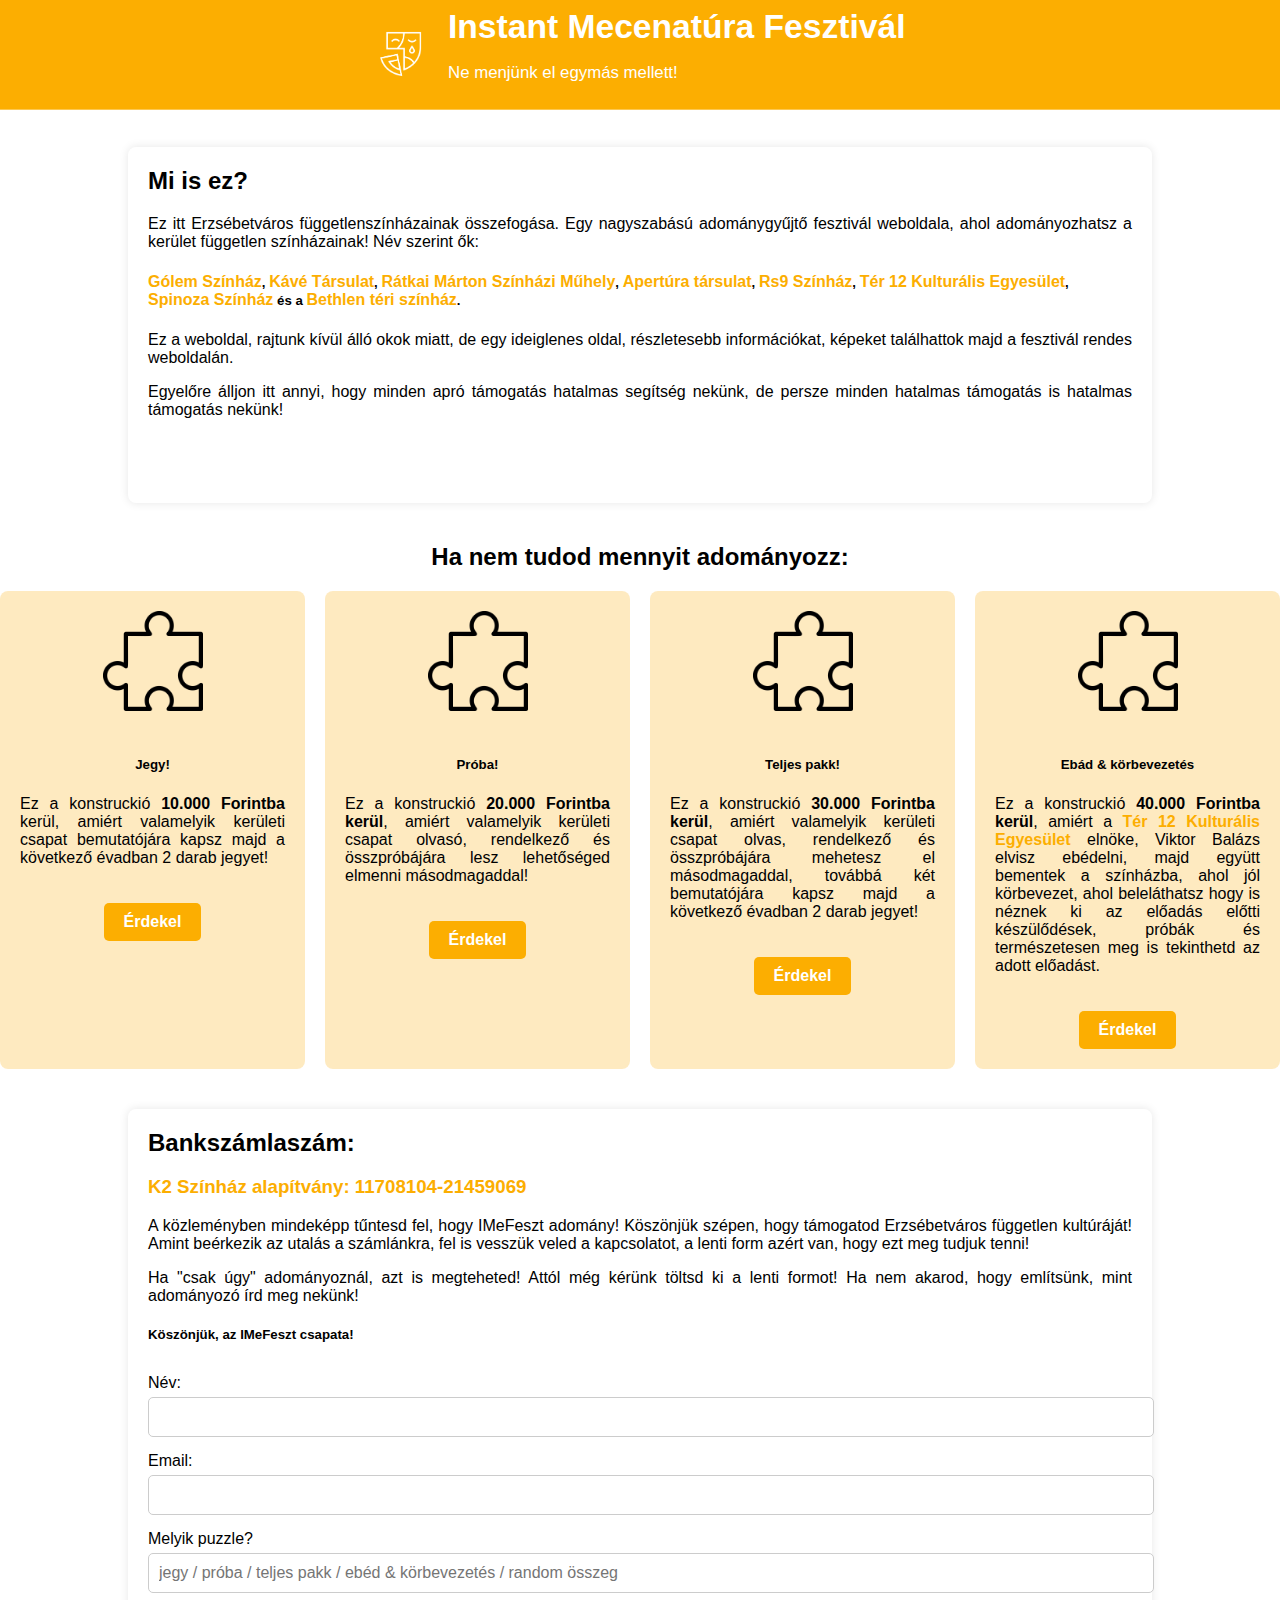
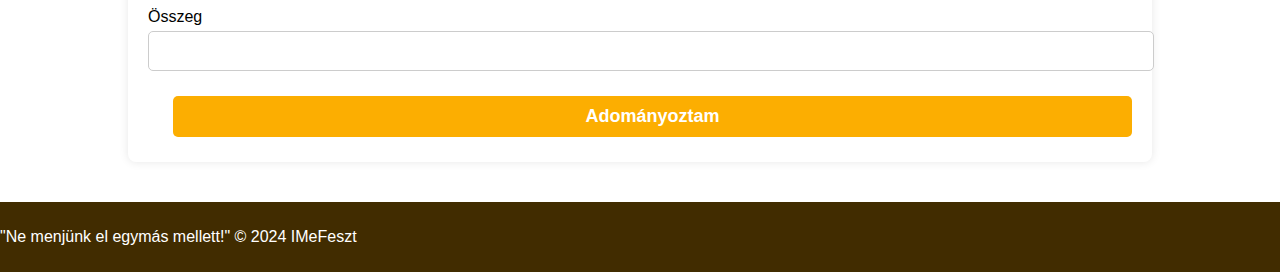
<file: index.html>
<!DOCTYPE html>
<html lang="en">
  <head>
    <meta charset="UTF-8" />
    <meta name="viewport" content="width=device-width, initial-scale=1.0" />
    <title>IMeFeszt - ne menjünk el egymás mellett</title>
    <link rel="stylesheet" href="style.css" />
  </head>
  <body>
    <header>
      <img
        class="logo"
        src="images/ime_feszt_ikon_white.png"
        alt="ez a fesztivál logója"
      />
      <div style="text-align: center">
        <h1>Instant Mecenatúra Fesztivál</h1>
        <p>Ne menjünk el egymás mellett!</p>
      </div>
    </header>
    <div class="container">
      <section id="about">
        <h2>Mi is ez?</h2>
        <p>
          Ez itt Erzsébetváros függetlenszínházainak összefogása. Egy
          nagyszabású adománygyűjtő fesztivál weboldala, ahol adományozhatsz a
          kerület független színházainak! Név szerint ők:
        </p>
        <h5>
          <a class="link" href="https://golemkozpont.hu/" target="_blank"
            >Gólem Színház</a
          >,
          <a
            class="link"
            href="https://kvtarsulat.blogspot.com/"
            target="_blank"
            >Kávé Társulat</a
          >,
          <a
            class="link"
            href="https://www.facebook.com/ratkaiszinhaz/?ref=page_internal"
            target="_blank"
            >Rátkai Márton Színházi Műhely</a
          >,
          <a class="link" href="https://apertura.live/" target="_blank"
            >Apertúra társulat</a
          >,
          <a class="link" href="https://rs9.hu/" target="_blank">Rs9 Színház</a
          >,
          <a class="link" href="http://ter12.hu/" target="_blank"
            >Tér 12 Kulturális Egyesület</a
          >,
          <a class="link" href="http://spinoza.hu/" target="_blank"
            >Spinoza Színház</a
          >
          és a
          <a class="link" href="https://www.bethlenszinhaz.hu" target="_blank"
            >Bethlen téri színház</a
          >.
        </h5>
        <p>
          Ez a weboldal, rajtunk kívül álló okok miatt, de egy ideiglenes oldal,
          részletesebb információkat, képeket találhattok majd a fesztivál
          rendes weboldalán.
        </p>
        <p>
          Egyelőre álljon itt annyi, hogy minden apró támogatás hatalmas
          segítség nekünk, de persze minden hatalmas támogatás is hatalmas
          támogatás nekünk!
        </p>
        <h2 class="money">Eddig összegyűjtött pénz: 0 Forint</h2>
      </section>
    </div>
    <section id="tips">
      <h2 style="text-align: center">Ha nem tudod mennyit adományozz:</h2>
      <div class="gridbox">
        <div class="griditem 1">
          <img class="icon" src="images/puzzle-piece.png" alt="puzzle darab" />
          <h5>Jegy!</h5>
          <p>
            Ez a konstruckió <b>10.000 Forintba</b> kerül, amiért valamelyik
            kerületi csapat bemutatójára kapsz majd a következő évadban 2 darab
            jegyet!
          </p>
          <div class="button">
            <a href="#jump">Érdekel</a>
          </div>
        </div>
        <div class="griditem 1">
          <img class="icon" src="images/puzzle-piece.png" alt="puzzle darab" />
          <h5>Próba!</h5>
          <p>
            Ez a konstruckió <b>20.000 Forintba kerül</b>, amiért valamelyik
            kerületi csapat olvasó, rendelkező és összpróbájára lesz lehetőséged
            elmenni másodmagaddal!
          </p>
          <div class="button"><a href="#jump">Érdekel</a></div>
        </div>
        <div class="griditem 1">
          <img class="icon" src="images/puzzle-piece.png" alt="puzzle darab" />
          <h5>Teljes pakk!</h5>
          <p>
            Ez a konstruckió <b>30.000 Forintba kerül</b>, amiért valamelyik
            kerületi csapat olvas, rendelkező és összpróbájára mehetesz el
            másodmagaddal, továbbá két bemutatójára kapsz majd a következő
            évadban 2 darab jegyet!
          </p>
          <div class="button"><a href="#jump">Érdekel</a></div>
        </div>
        <div class="griditem 1">
          <img class="icon" src="images/puzzle-piece.png" alt="puzzle darab" />
          <h5>Ebád & körbevezetés</h5>
          <p>
            Ez a konstruckió <b>40.000 Forintba kerül</b>, amiért a
            <a style="color: #fcae01" href="http://ter12.hu/" target="_blank"
              >Tér 12 Kulturális Egyesület</a
            >
            elnöke, Viktor Balázs elvisz ebédelni, majd együtt bementek a
            színházba, ahol jól körbevezet, ahol beleláthatsz hogy is néznek ki
            az előadás előtti készülődések, próbák és természetesen meg is
            tekinthetd az adott előadást.
          </p>
          <div class="button"><a href="#jump">Érdekel</a></div>
        </div>
      </div>
    </section>
    <div class="container">
      <section id="donate">
        <h2 id="jump">Bankszámlaszám:</h2>
        <h3>K2 Színház alapítvány: 11708104-21459069</h3>
        <p>
          A közleményben mindeképp tűntesd fel, hogy IMeFeszt adomány! Köszönjük
          szépen, hogy támogatod Erzsébetváros független kultúráját! Amint
          beérkezik az utalás a számlánkra, fel is vesszük veled a kapcsolatot,
          a lenti form azért van, hogy ezt meg tudjuk tenni!
        </p>
        <p>
          Ha "csak úgy" adományoznál, azt is megteheted! Attól még kérünk töltsd
          ki a lenti formot! Ha nem akarod, hogy említsünk, mint adományozó írd
          meg nekünk!
        </p>
        <h5>Köszönjük, az IMeFeszt csapata!</h5>
        <form class="form" action="submit_donation.php" method="post">
          <label for="name">Név:</label>
          <input type="text" id="name" name="name" required />

          <label for="email">Email:</label>
          <input type="text" id="email" name="email" required />

          <label for="amount">Melyik puzzle?</label>
          <input
            type="text"
            id="konstrukt"
            name="konstrukt"
            placeholder="jegy / próba / teljes pakk / ebéd & körbevezetés / random összeg"
            required
          />

          <label for="amount">Összeg</label>
          <input type="text" id="amount" name="amount" required />

          <input style="margin-left: 25px" type="submit" value="Adományoztam" />
        </form>
      </section>
    </div>

    <footer>
      <p>"Ne menjünk el egymás mellett!" &copy; 2024 IMeFeszt</p>
    </footer>
  </body>
</html>
</file>
<file: style.css>
body {
  font-family: Arial, sans-serif;
  margin: 0;
  padding: 0;
  box-sizing: border-box;
}

header {
  display: flex;
  align-items: center;
  justify-content: center;
  background-color: #fcae01;
  color: white;
  padding: 10px 20px;
}

header .logo {
  height: 50px;
  margin-right: 20px;
}

p {
  text-align: justify;
}

header h1 {
  margin: 0;
}

.container {
  width: 80%;
  margin: auto;
  padding: 20px;
}

#about,
#donate {
  background: #fff;
  padding: 20px;
  margin-top: 20px;
  border-radius: 8px;
  box-shadow: 0 0 10px rgba(0, 0, 0, 0.1);
}
input {
  margin-top: 5px;
  margin-bottom: 5px;
}
#about h2,
#donate h2 {
  margin-top: 0;
}

.gridbox {
  display: grid;
  grid-template-columns: repeat(auto-fit, minmax(250px, 1fr));
  gap: 20px;
  margin-top: 20px;
}

.griditem {
  background: #fcac013f;
  padding: 20px;
  border-radius: 8px;
  text-align: center;
  transition: transform 0.3s;
}

.griditem:hover {
  transform: scale(1.05);
}

.griditem img.icon {
  width: 100px;
  margin-bottom: 20px;
}

.button {
  display: inline-block;
  padding: 10px 20px;
  background-color: #fcae01;
  color: white;
  border-radius: 5px;
  text-decoration: none;
  margin-top: 20px;
  cursor: pointer;
  transition: background-color 0.3s;
}

.button:hover {
  background-color: #d08e00;
}
#donate form {
  display: flex;
  flex-direction: column;
}

#donate label {
  margin-top: 10px;
}

#donate input[type="text"],
#donate input[type="email"],
#donate input[type="number"] {
  padding: 10px;
  margin-top: 5px;
  border: 1px solid #ccc;
  border-radius: 5px;
  font-size: 16px;
  width: 100%;
}

#donate input[type="submit"] {
  padding: 10px;
  margin-top: 20px;
  background-color: #fcae01;
  color: white;
  font-weight: 900;
  border: none;
  border-radius: 5px;
  cursor: pointer;
  font-size: 18px;
  transition: background-color 0.3s;
}

#donate input[type="submit"]:hover {
  background-color: #d08e00;
}

footer {
  background-color: #412c00;
  color: white;
  text-align: center;
  padding: 10px 0;
  margin-top: 20px;
}

@media (max-width: 600px) {
  header {
    flex-direction: column;
    align-items: flex-start;
  }

  .container {
    width: 100%;
    padding: 10px;
  }

  #donate form {
    padding: 0;
  }
}
a {
  text-decoration: none;
  color: white;
  font-weight: bold;
}
.link {
  color: #fcae01;
  font-weight: 800;
  font-size: medium;
}
.link:hover {
  color: #eba000;
  font-size: large;
}
.link:active {
  color: #d08e00;
}
#donate H3 {
  color: #fcae01;
}
header:hover {
  transform: scale(1.05);
}
#donate:hover {
  transform: scale(1.05);
}
#about:hover {
  transform: scale(1.05);
}
.money {
  text-align: center;
  margin: 20px;
  color: #fcae01;
  opacity: 0;
  transition-duration: 1.5s;
}
#about:hover .money {
  opacity: 1;
  transition-duration: 2s;
}
</file>
